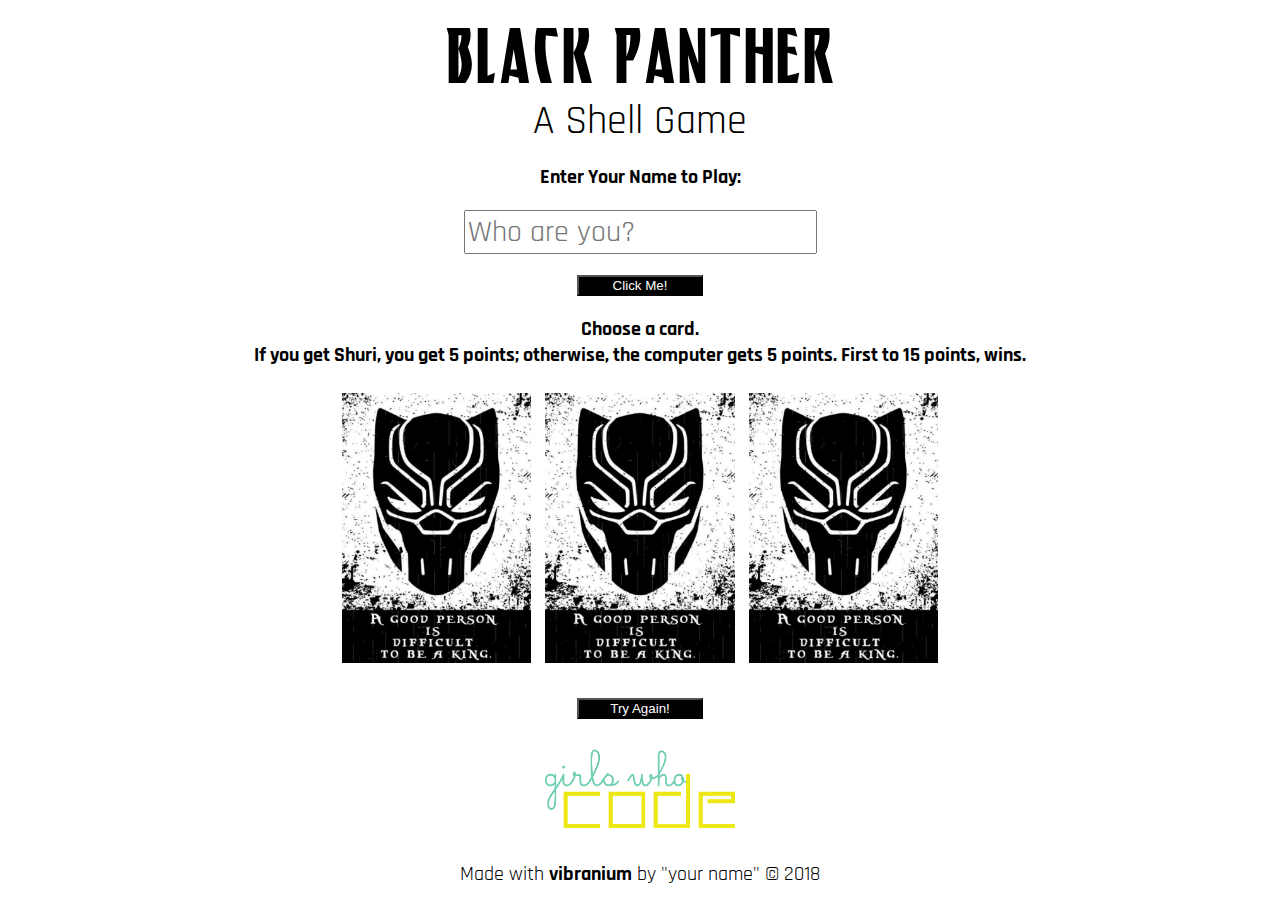
<file: blackpantherShellGame-master/index.html>
<!--HTML always starts with this "HEAD" code-->
<!DOCTYPE html>
<!--Set the language to English-->
<html lang="en">
    <head>
   <!--META TAGS-->
   <!-- META here means data about data - so information about the code-->
    <meta charset="utf-8"><!--Characters we are using-->
    <meta http-equiv="X-UA-Compatible" content="IE=edge"><!--What is visible-->
    <meta name="viewport" content="width=device-width, initial-scale=1">

    <!-- The above 3 meta tags *must* come first in the head; any other head content must come *after* these tags -->

    <meta name="description" content="Black Panther Game"/>

    <!-- The Tile shows up in the tab on the browser-->
    <title>Black Panther Game</title>

    <!--CSS-->
    <link rel="stylesheet" href="style.css">

    <!--Fonts-->
    <link href="https://fonts.googleapis.com/css?family=Rajdhani" rel="stylesheet">

    </head>

    <!-- The body is where the main code lives-->
    <body>

    <!-- This section has the title and directions-->
    <section class="header">
        <p class="title">Black Panther</p>
        <p class="sub-title">A Shell Game</p>
        <p class="directions">Enter Your Name to Play:</p>
        <div class="name-input">
          <input id="name" class="player-name" name="user-name" type="text" placeholder="Who are you?">
          <br>
          <br>
          <!-- This button will say hello to the player-->
          <button id="name-button" type="button">Click Me!</button>
      </div>
      <p class="directions">Choose a card.<br> If you get Shuri, you get 5 points; otherwise, the computer gets 5 points. First to 15 points, wins.</p>
    </section>
      <!-- End of header section-->

    <!-- This section shows the images of the cards-->
    <section class="cards">
      <img id="card1" class="face-card" src="bplogo.png" alt="black panther logo">
      <img id="card2" class="face-card" src="bplogo.png" alt="black panther logo">
      <img id="card3" class="face-card" src="bplogo.png" alt="black panther logo">
    </section>
    <!-- End of the cards section-->

    <!-- This section is where we keep track of the score-->
    <section class="score">
      <div class="message">
        <p id="text"></p>
        <!--This button will reset the card images-->
        <button id="tryagain-button" type="button">Try Again!</button>
      </div>
    </section>
    <!-- End of the score section -->

    <!-- This section is for the copyright information-->
    <section id="footer">
      <br>
      <img class="logo" src="gwclogo.png" alt="Girls Who Code Logo">
      <p class="copyright">Made with <strong>vibranium</strong> by "your name" &copy;  2018</p>
    </section>
    <!-- End of the copyright section-->

    <!-- Link to the jQuery and JavaScript files-->
    <script src="jquery.js"></script>
    <script src="main.js"></script>
    </body>
  <!-- end of Body-->
</html>
<!-- end of document-->
</file>
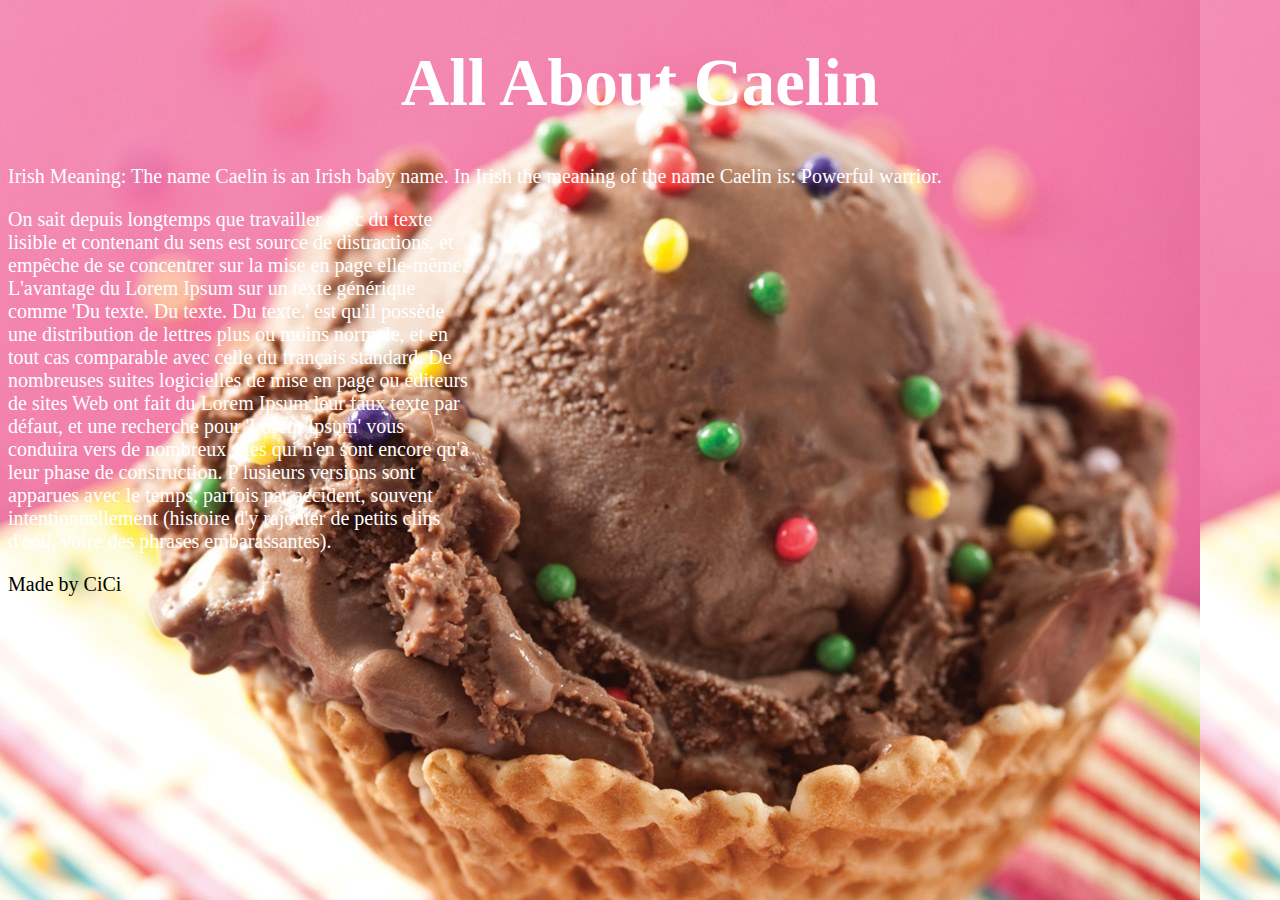
<file: caelynwebsite/index.html>
<!DOCTYPE html>

<html>

<Head>

<link rel="stylesheet" href="caelin_website.css">

</Head>

<Title> All About Caelin </Title>







 <h1>
<center> All About Caelin </center>
</h1>



<Body>

  <div>
  Irish Meaning: The name Caelin is an Irish baby name. In Irish the meaning of the name Caelin is: Powerful warrior.</Body>
  </div>
<p>
  On sait depuis longtemps que travailler avec du texte lisible et contenant du sens est source de distractions,
  et empêche de se concentrer sur la mise en page elle-même. L'avantage du Lorem Ipsum sur un texte générique comme
  'Du texte. Du texte. Du texte.' est qu'il possède une distribution de lettres plus ou moins normale,
   et en tout cas comparable avec celle du français standard. De nombreuses suites logicielles de mise
    en page ou éditeurs de sites Web ont fait du Lorem Ipsum leur faux texte par défaut, et une recherche
    pour 'Lorem Ipsum' vous conduira vers de nombreux sites qui n'en sont encore qu'à leur phase de construction. P
    lusieurs versions sont apparues avec le temps, parfois par accident, souvent intentionnellement (histoire d'y rajouter de petits clins d'oeil,
     voire des phrases embarassantes).
</p>
<footer>

  Made by CiCi

</footer>
</file>
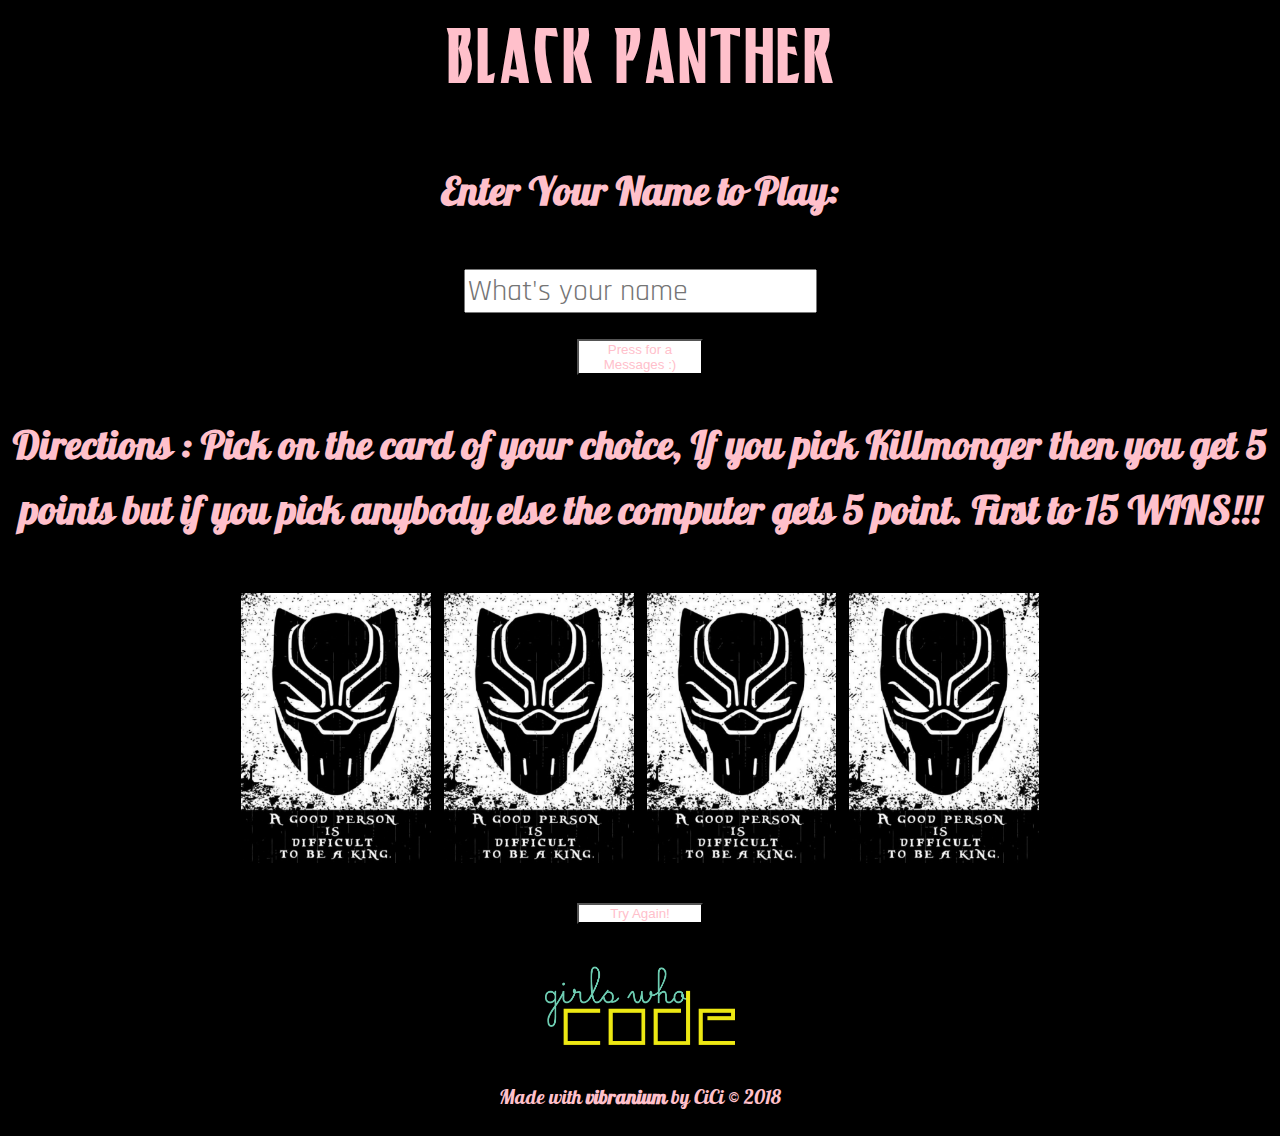
<file: blackpantherShellGame-master/startercode/index.html>
<!--HTML always starts with this "HEAD" code-->
<!DOCTYPE html>
<!--Set the language to English-->
<html lang="en">
    <head>
   <!--META TAGS-->
   <!-- META here means data about data - so information about the code-->
    <meta charset="utf-8"><!--Characters we are using-->
    <meta http-equiv="X-UA-Compatible" content="IE=edge"><!--What is visible-->
    <meta name="viewport" content="width=device-width, initial-scale=1">

    <!-- The above 3 meta tags *must* come first in the head; any other head content must come *after* these tags -->

    <meta name="description" content="Black Panther Game"/>

    <!-- The Tile shows up in the tab on the browser-->
    <!-- Add a title for your game-->
    <title>CiCi'sBlackPantherGame</title>

    <!--CSS-->
    <link rel="stylesheet" href="style.css">

    <!--Fonts-->
    <link href="https://fonts.googleapis.com/css?family=Galada" rel="stylesheet">
    <!--This is a free google font-->
    <link href="https://fonts.googleapis.com/css?family=Rajdhani" rel="stylesheet">

    </head>

    <!-- The body is where the main code lives-->
    <body>

    <!-- This section has the title and directions-->
    <section class="header">
        <p class="title">Black Panther</p>
        <p class="sub-title">A Shell Game</p>
        <p class="directions">Enter Your Name to Play:</p>
        <div class="name-input">
          <input id="name" class="player-name" name="user-name" type="text" placeholder="What's your name">
          <br>
          <br>
          <!-- This button will say hello to the player-->
          <!--What should the button say?-->
          <button id="name-button" type="button">Press for a Messages :)</button>
      </div>
      <!--Add a class to the the p tag called directions. Type out the directions of the game. Use the <br> to break the line-->
      <p class="directions">Directions : Pick on the card of your choice, If you pick Killmonger then you get 5 points but if you pick anybody else the computer gets 5 point. First to 15 WINS!!! </p>
    </section>
      <!-- End of header section-->

    <!-- This section shows the images of the cards-->
    <section class="cards">
      <img id="card1" class="face-card" src="bplogo.png" alt="black panther logo">
      <img id="card2" class="face-card" src="bplogo.png" alt="black panther logo">
      <img id="card3" class="face-card" src="bplogo.png" alt="black panther logo">
      <img id="card4" class="face-card" src="bplogo.png" alt="black panther logo">
    </section>
    <!-- End of the cards section-->

    <!-- This section is where we keep track of the score-->
    <section class="score">
      <div class="message">
        <p id="text"></p>
        <!--This button will reset the card images-->
        <button id="tryagain-button" type="button">Try Again!</button>
      </div>
    </section>
    <!-- End of the score section -->

    <!-- This section is for the copyright information-->
    <section id="footer">
      <br>
      <img class="logo" src="gwclogo.png" alt="Girls Who Code Logo">
      <p class="copyright">Made with <strong>vibranium</strong> by CiCi &copy;  2018</p>
    </section>
    <!-- End of the copyright section-->

    <!-- Link to the jQuery and JavaScript files-->
    <script src="jquery.js"></script>
    <script src="main.js"></script>
    </body>
  <!-- end of Body-->
</html>
<!-- end of document-->
</file>
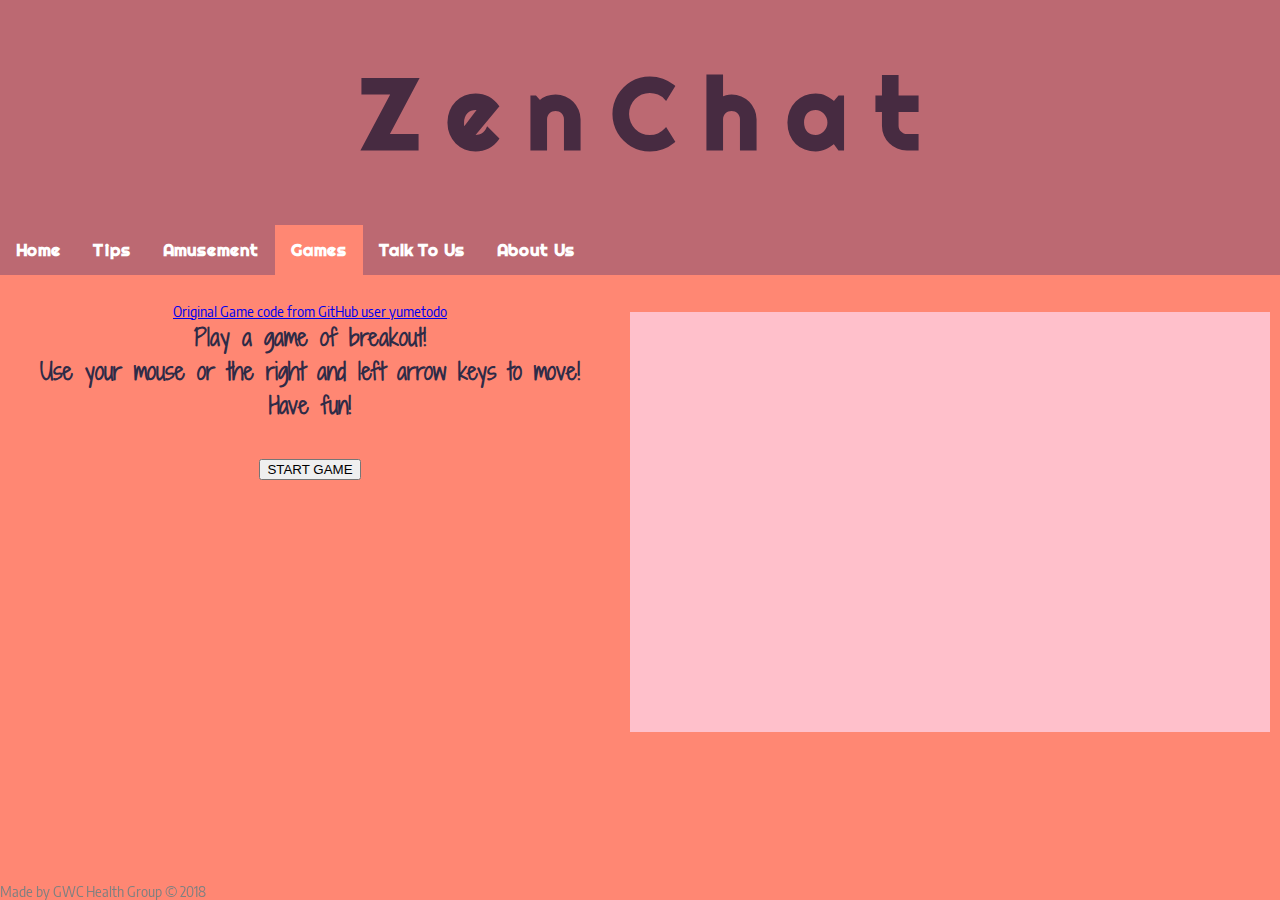
<file: CeCe/games.html>
<!DOCTYPE html>
<html>
<head>
  <div class="header">
  <h1>Z e n  C h a t </h1>
  </div>
  <meta name="viewport" content="width=device-width, initial-scale=1">
  <!-- The css style sheet -->
    <link rel="stylesheet" href="template.css">
    <meta charset="utf-8" />
    <!-- browser tab title -->
    <title>Games</title>
    <!-- navigation bar -->
    <div class="topnav" id="myTopnav">
      <a href="home.html">Home</a>
      <a href="tips.html">Tips</a>
      <a href="amusement.html">Amusement</a>
      <a href="games.html" class="active">Games</a>
      <a href="TalkToUs.html">Talk To Us</a>
      <a href="AboutUs.html">About Us</a>
      <a href="javascript:void(0);" class="icon" onclick="myFunction()">
        <i class="fa fa-bars"></i>
      </a>
    </div>

        <!-- Fonts -->
        <link href="https://fonts.googleapis.com/css?family=Abril+Fatface|Courgette|Encode+Sans+Condensed|Righteous|Shadows+Into+Light+Two" rel="stylesheet">
</head>
<body class="text">
  <!-- all game information -->
  <p>
    <span style="float:right;">

    <canvas id="myCanvas" width="640" height="420">Your browser does not support HTML5!</canvas>
    <div class="bod">
    <a href="https://github.com/end3r/Gamedev-Canvas-workshop/blob/gh-pages/lesson10.html">Original Game code from GitHub user yumetodo</a>
    </div></span>
    <p class="text"><div>Play a game of breakout!</div>
      <div>Use your mouse or the right and left arrow keys to move!</div>
      <div>Have fun!</div></p>
  <!-- start button -->
  <div class="wrapper"><button type="button" onclick="draw()" id="myBtn">START GAME</button></div>

  </p>

  <footer>Made by GWC Health Group &copy;  2018</footer>
	<!-- JavaScript code goes here-->
<script src="template.js"></script>

</body>
</html>
</file>
<file: blackpantherShellGame-master/style.css>
/*Google FONTS
 * font-family: 'Rajdhani', sans-serif;
 */

/* Custom Font*/
@font-face {
  font-family: BlackPanther;
  src: url(blackpanther.ttf);
}

/*BODY*/
body {
  font-family: 'Rajdhani', sans-serif;
  text-align: center;
}

/* HEADER */
.title {
 font-family: BlackPanther;
 font-size: 55px;
 line-height: 10px;
}

.sub-title {
 font-size: 40px;
 line-height: 4px;
}

.directions {
 font-size: 20px;
 font-weight: bold;
}

.player-name {
 font-family: 'Rajdhani', sans-serif;
 font-size: 30px;
}

#name-button, #tryagain-button {
 width: 10%;
 background-color: black;
 color: white;
}

/* CARDS */
.face-card {
 width: 15%;
 margin: 5px;
}

.message {
 font-size: 20px;
}

/* FOOTER */
#footer {
 font-size: 20px;
}

.logo {
 width: 15%;
 max-width: 15%;
}
</file>
<file: caelynwebsite/caelin_website.css>
h1{
  font-size:50pt ;
  text-align:center;
  color: #ffffff;
}
/*credit to all owners
*/
body{

font-size:15pt;
  background-image:url(icecream.jpg) ;
  color:#ffffff;
}

p{margin-right: 800px;
}

footer{
  color: #000000;
}
</file>
<file: blackpantherShellGame-master/startercode/style.css>
/*Google FONTS
 * font-family: 'Rajdhani', sans-serif;
 */

/* Custom Font*/
@font-face {
  font-family: BlackPanther;
  src: url(blackpanther.ttf);
}

/*BODY*/
body {
  font-family: 'Galada', cursive;
  background-color: Black;
  text-align: center;

}

/* HEADER */
.title {
 font-family: BlackPanther;
 font-size: 55px;
 line-height: 10px;
 color:Pink;
 text-align: center;
}

.sub-title {
 font-size: 40px;
 line-height: 4px;
}

.directions {
 font-size: 40px;
 font-weight: bold;
 color:pink;
}

.player-name {
 font-family: 'Rajdhani', sans-serif;
 font-size: 30px;
}

#name-button, #tryagain-button {
 width: 10%;
 background-color: White;
 color: pink;
}

.score {
  color: pink;
}

/* CARDS */
.face-card {
 width: 15%;
 margin: 5px;
}

.message {
 font-size: 20px;

}

/* FOOTER */
#footer {
 font-size: 20px;
 color:pink;
}



.logo {
 width: 15%;
 max-width: 15%;

}
</file>
<file: CeCe/template.css>
/* fonts to use from, copy and paste the font you want
font-family: 'Righteous', cursive;
font-family: 'Abril Fatface', cursive;
font-family: 'Courgette', cursive;
font-family: 'Encode Sans Condensed', sans-serif;
font-family: 'Shadows Into Light Two', cursive;
*/

/* Color palette
#F7FF70  YELLOW
#FFC3BD PINK
#91EC9E GREEN
#D8FFDF LIGHT BLUE
#66C8D1 BLUE */

/* new color pallete
#ff8773 light to
#dc7772
#bc6972
#9b5c72
#7d4e73 dark sunset*/

/* Vivian's code */
html {
  overflow-y: scroll;
}
body{
  background-color: #ff8773;
  margin: 0;
  font-family: 'Righteous', cursive;
}
.header h1{
  font-family: 'Righteous', cursive;
  background-color: #bc6972;
  margin: 0;
  font-size: 100px;
  padding-top: 50px;
  padding-bottom: 50px;
  color: #472b41;
}
.text {
  margin: 0;
  font-family: 'Shadows Into Light Two', cursive;
  font-size: 23px;
  background-color: #ff8773;
  text-align: center;
  font-weight: bold;
  color: #2f2b47;
}
/* Navigation Bar style */
.topnav {
  overflow: hidden;
  background-color: #bc6972;
  font-family: 'Righteous', cursive;
}

.topnav a {
  float: left;
  display: block;
  color: white;
  text-align: center;
  padding: 14px 16px;
  text-decoration: none;
  font-size: 17px;
}

.topnav a:hover {
  background-color: #dc7772;
  color: white;
}

.active {
  background-color: #ff8773;
  color: white;
}

.topnav .icon {
  display: none;
}

@media screen and (max-width: 600px) {
  .topnav a:not(:first-child) {display: none;}
  .topnav a.icon {
    float: right;
    display: block;
  }
}

@media screen and (max-width: 600px) {
  .topnav.responsive {position: relative;}
  .topnav.responsive .icon {
    position: absolute;
    right: 0;
    top: 0;
  }
  .topnav.responsive a {
    float: none;
    display: block;
    text-align: left;
  }
}
/*End of navigation bar*/

.bod {
  font-family: 'Encode Sans Condensed', sans-serif;
  color: grey;
  text-align:center ;
  font-size: 15px;
  font-weight: normal;
}

/* game area */
canvas { background: pink; display: block; margin: 10px; }
.wrapper {
    text-align: center;
}
/* button position */
.button {
    position: absolute;
    top: 50%;
}
footer{
  text-align: center;
  font-family: 'Encode Sans Condensed', sans-serif;
  position:fixed;
  bottom:0;
  font-weight: normal;
  font-size: 15px;
  color: grey;
  font-style: normal;
}

/* Assiton's code */
.report{
  border: 2px solid #ffffff;
  background-color: #ffdab9;
  border-radius: 15px;
  padding: 5px;
  margin: 10px 100px 10px 100px;
  width: 55%;
}

.container {
    border: 2px solid #ffffff;
    background-color: 	#ADD8E6;
    border-radius: 15px;
    padding: 5px;
    margin: 10px 100px 10px 100px;
    width: 55%;
}
.therapists{
  /* border: 2px solid #ffffff;
  background-color: 	#ADD8E6;
  border-radius: 15px;
  padding: 1px;
  margin: 10px 100px 10px 100px;
  width: 55%; */


}

}
/* Darker chat container */
.darker {
    border-color: 	#ffffff;
    background-color: 	#ffdab9;

}

.alignRight{
  float:right;
    background-color: 	 #ffffff;

}
.alignLeft{
  float:left;

    background-color:	#ffffff;
}

/* Clear floats */
.container::after {
    content: "";
    clear: both;
    display: table;
}

/* Style images */
.container img {
    float: left;
    max-width: 100px;
    width: 50%;
    margin-right: 30px;
    border-radius: 20%;

}

/* Style the right image */
.container img.right {
    float: right;
    margin-left: 80px;
    margin-right:30px;
}

/* Style time text */
.time-right {
    float: right;
    color: 	#ffdab9;
}

/* Style time text */
.time-left {
    float: left;
    color: #ADD8E6;
}
p{font-size:20pt ;
  color: #5d3338;
   font-family: 'Poppins', sans-serif;
   text-align: center;
   font-weight: bold;

}
.therapistsimg{
  width:35%;
height:35%;
float: left;
margin-right: 30px;
/* margin: 30px 30px 30px 30px; */
}
.fillertext{
  font-size: 20px;
margin-top: 10px


}


div{
  text-align: center;
}

/* Lawren's Code */
/* Style the tab */
.tab {
    overflow: hidden;
    border: none;
    background-color: #FFC3BD;
}

/* Style the buttons inside the tab */
.tab button {
    background-color: inherit;
    float: left;
    border: none;
    outline: none;
    cursor: pointer;
    padding: 14px 16px;
    transition: 0.3s;
    font-size: 17px;
}

/* Change background color of buttons on hover */
.tab button:hover {
  background-color: #D8FFDF;
  color: grey;
  border: none;
  border-top: none;
  outline: none;
  border-bottom: none;
}
/* Slideshow container */
.slideshow-container {
  position: relative;
  background:  #ff8773;
}
/* Slides */
.QuoteSlide {
  display: none;
  padding: 80px;
  text-align: center;
}

/* Next & previous buttons */
.prev {
  cursor: pointer;
  position: absolute;
  top: 50%;
  width: auto;
  margin-top: -30px;
  padding: 16px;
  color: #7d4e73;
  font-weight: bold;
  font-size: 20px;
  border-radius: 12px;
  user-select: none;
  left: 40px;
}

/* Position the "next button" to the right */
.next {
  cursor: pointer;
  position: absolute;
  top: 50%;
  width: auto;
  margin-top: -30px;
  padding: 16px;
  color: #7d4e73;
  font-weight: bold;
  font-size: 20px;
  border-radius: 12px;
  user-select: none;
  right: 60px;
}

/* On hover, add a black background color with a little bit see-through */
.prev:hover, .next:hover {
  background-color: rgba(0,0,0,0.8);
  color: white;
}

/* The dot/bullet/indicator container */
.dot-container {
  text-align: center;
  padding: 20px;
  background: #bc6972;
}

/* The dots/bullets/indicators */
.dot {
  cursor: pointer;
  height: 15px;
  width: 15px;
  margin: 0 2px;
  background-color: #dc7772;
  border-radius: 50%;
  display: inline-block;
  transition: background-color 0.6s ease;
}

/* Add a background color to the active dot/circle */
.active, .dot:hover {
  background-color: #ff8773;
}

/* Add an italic font style to all quotes */
q {font-style: italic;}

/* Add a blue color to the author */
.author {color: cornflowerblue;}
/* Create an active/current tablink class */
.tab button.active {
  background-color: #66C8D1;
  color: white;
  border: none;
  border-top: none;
  outline: none;
  border-bottom: none;
}

/* Style the tab content */
.tabcontent {
    display: none;
    padding: 6px 12px;
    border: none;
    border-top: none;
    outline: none;
    border-bottom: none;
}

.Amused {font-size: 60px}
h2 {font-size: 30px}
h1{font-size: 80px}

/*
Rhema's code */
.center {
    display: block;
    margin-left: auto;
    margin-right: auto;
    width: 30%;

}
</file>
